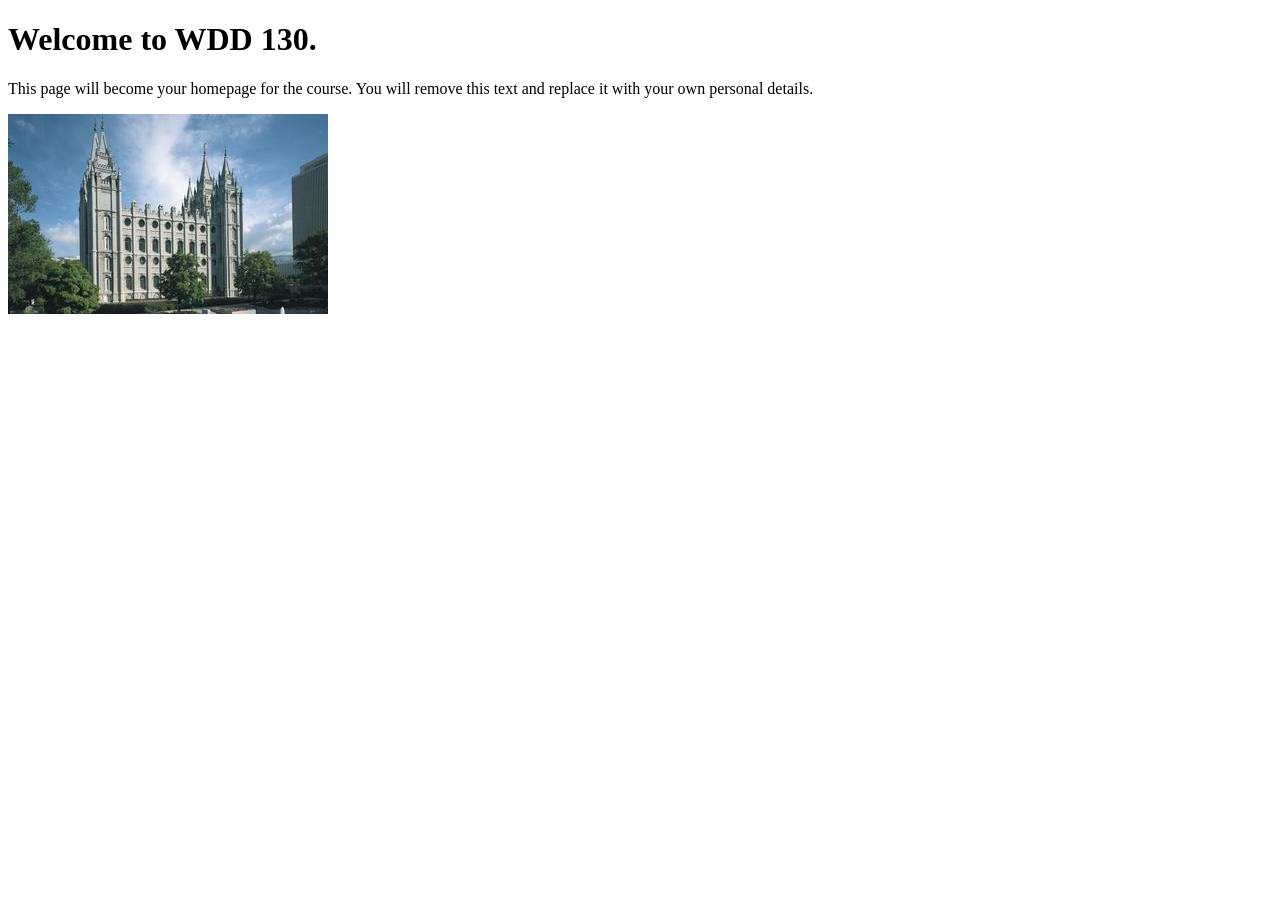
<file: index.html>
<!DOCTYPE html>
<html lang="en">
<head>
    <meta charset="UTF-8">
    <meta name="viewport" content="width=device-width, initial-scale=1.0">
    <title>WDD 130 | Personal Homepage</title>
</head>
<body>
    <h1>Welcome to WDD 130.</h1>
    <p>This page will become your homepage for the course. You will remove this text and replace it with your own personal details.</p>

    <img src="images/salt-lake-temple.jpg" alt="The Salt Lake Temple.">
</body>
</html>
</file>
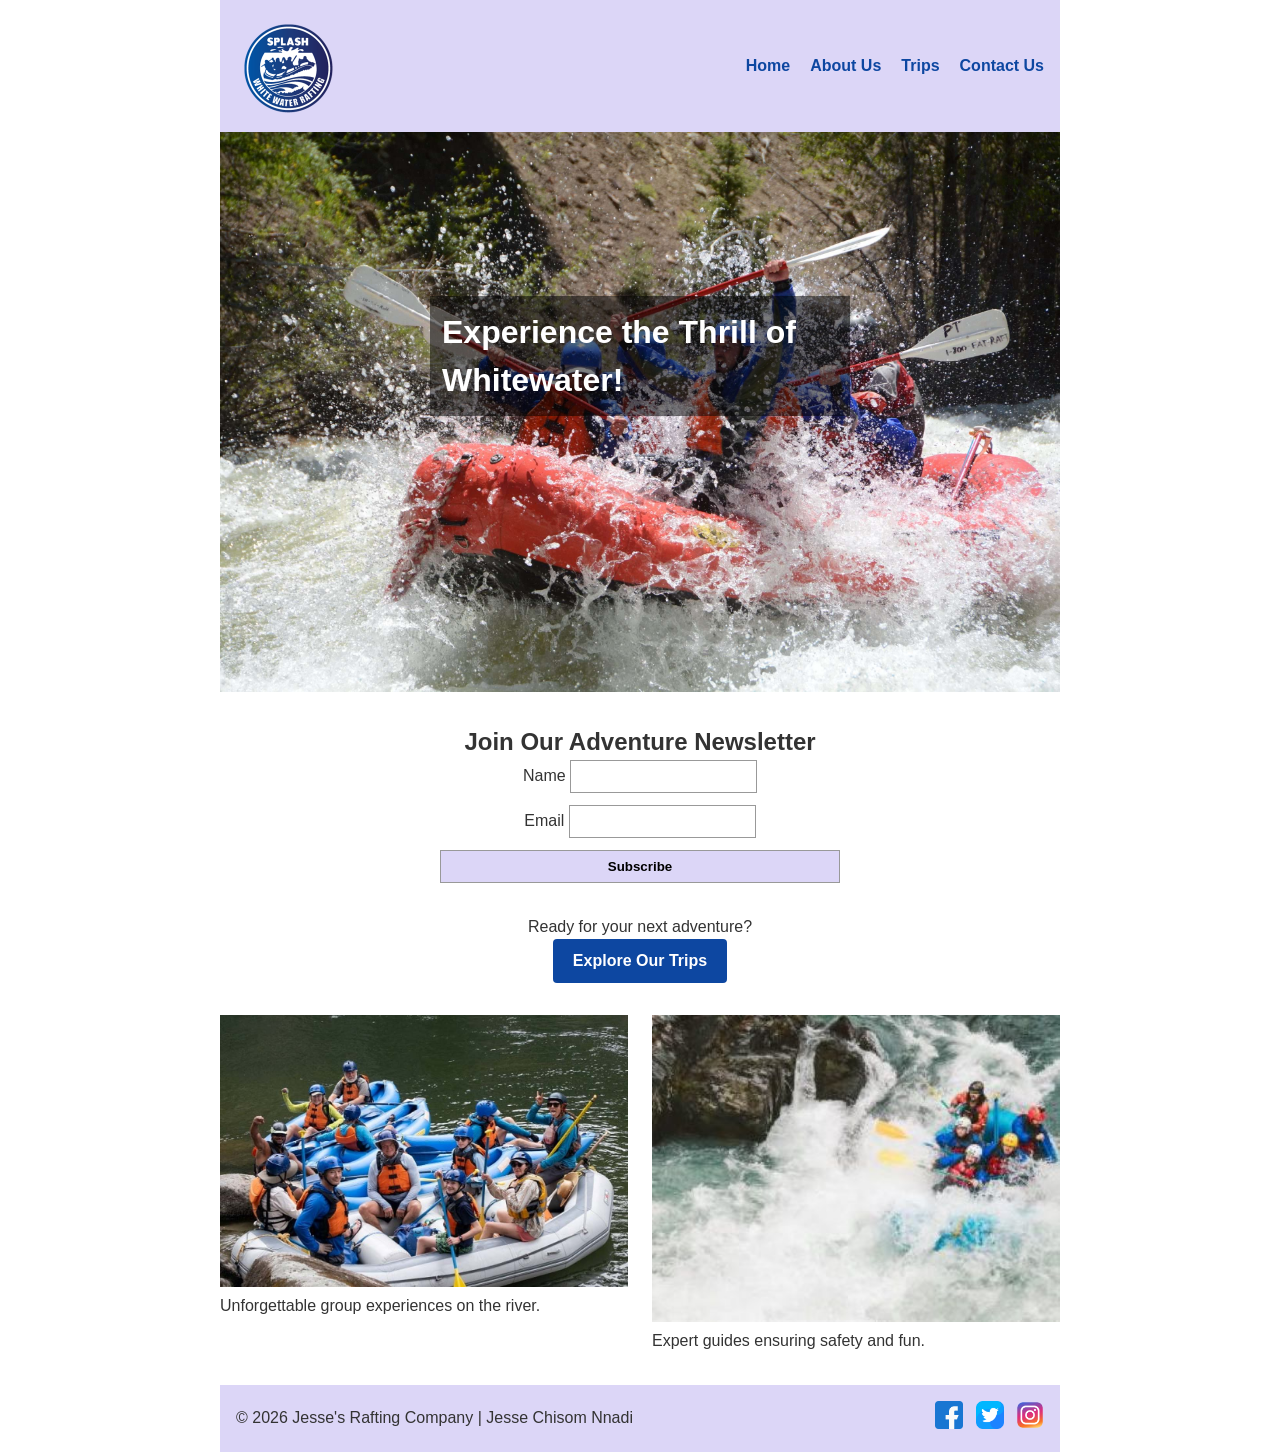
<file: wwr/index.html>
<!DOCTYPE html>
<html lang="en">
<head>
  <meta charset="UTF-8">
  <meta name="viewport" content="width=device-width, initial-scale=1.0">
  <meta name="description" content="Experience thrilling white water rafting adventures with Jesse's Rafting Company.">
  <meta name="author" content="Jesse Chisom Nnadi">
  <title>Home | Jesse's Rafting Company</title>
  <link rel="stylesheet" href="styles/rafting.css">
</head>

<body>
  <header>
    <img src="images/logo.png" alt="Rafting site logo">
    <nav>
      <a href="index.html">Home</a>
      <a href="about.html">About Us</a>
      <a href="trips.html">Trips</a>
      <a href="contact.html">Contact Us</a>
    </nav>
  </header>

  <main>
    <!-- Hero -->
    <div class="hero">
      <img src="images/hero.jpg" alt="Rafting adventure on the river">
      <h1 class="hero-text">Experience the Thrill of Whitewater!</h1>
    </div>

    <!-- Newsletter -->
    <section class="newsletter">
      <h2>Join Our Adventure Newsletter</h2>
      <form>
        <label>Name <input type="text" name="name" required></label>
        <label>Email <input type="email" name="email" required></label>
        <button type="submit">Subscribe</button>
      </form>
    </section>

    <!-- Call to Action -->
    <section class="cta">
      <p>Ready for your next adventure?</p>
      <a href="trips.html" class="btn">Explore Our Trips</a>
    </section>

    <!-- Grid Layout -->
    <section class="grid">
      <div>
        <img src="images/rafting1.jpg" alt="Group rafting on the river">
        <p>Unforgettable group experiences on the river.</p>
      </div>
      <div>
        <img src="images/rafting2.jpg" alt="Rafting guide leading adventure">
        <p>Expert guides ensuring safety and fun.</p>
      </div>
    </section>
  </main>

  <footer>
    <p>© 2026 Jesse's Rafting Company | Jesse Chisom Nnadi</p>
    <nav class="socialmedia">
      <a href="#"><img src="images/facebook.png" alt="Facebook"></a>
      <a href="#"><img src="images/twitter.png" alt="Twitter"></a>
      <a href="#"><img src="images/instagram.png" alt="Instagram"></a>
    </nav>
  </footer>
</body>
</html>
</file>
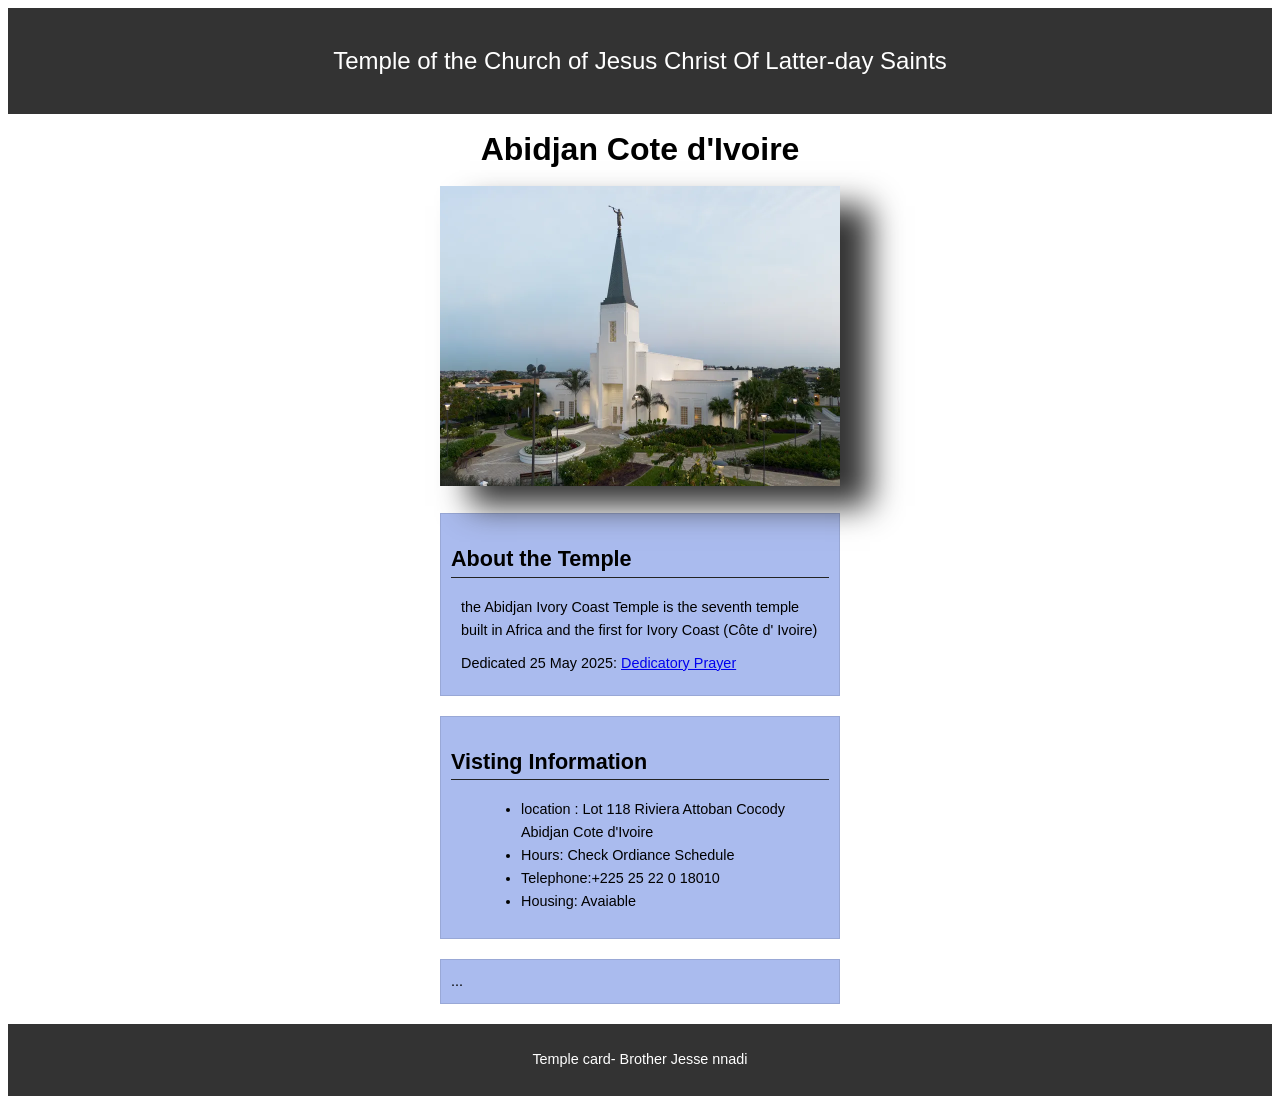
<file: temple.html>
<!DOCTYPE html>
<html lang="en">
<head>
   
   <meta charset="UTF-8">
   <meta name="viewport" content="width=device-width, initial-scale=1.0">
   <title>Temples Card- Abidjan Cote d'Ivoire</title>
   <link rel="stylesheet" href="styles/temple.css">
</head>
<body>
   <header>
      <p>Temple of the Church of Jesus Christ Of Latter-day Saints</p>
   </header>
   <main>
      <h1>Abidjan Cote d'Ivoire</h1> 
      <picture>
         <img src="styles/images/abidjan_ivory_coast_temple_exterior.webp" alt="Abidjan Cote d'Ivoire Temple">
      </picture>
      <section>
         <h2>About the Temple</h2>
         <p>the Abidjan Ivory Coast Temple is the seventh temple built in Africa and the first for Ivory Coast (Côte d' Ivoire)</p>
         <p>Dedicated 25 May 2025: <a href="https://www.thechurchnews.com/temples/2025/05/27/abidjan-ivory-coast-temple-dedicatory-prayer-elder-rasband-blessing/"> Dedicatory Prayer</a></p>
      </section>
      <section>
         <h2>Visting Information</h2>
         <ul>
            <li> location : Lot 118 Riviera Attoban Cocody Abidjan Cote d'Ivoire</li>
            <li>Hours: Check Ordiance Schedule</li>
            <li>Telephone:+225 25 22 0 18010</li>
            <li>Housing: Avaiable</li>
         </ul>
      </section>
      <section>...</section>
   </main>
   <footer>
      <p>Temple card- Brother Jesse nnadi</p>
   </footer>
</body>
</html>
</file>
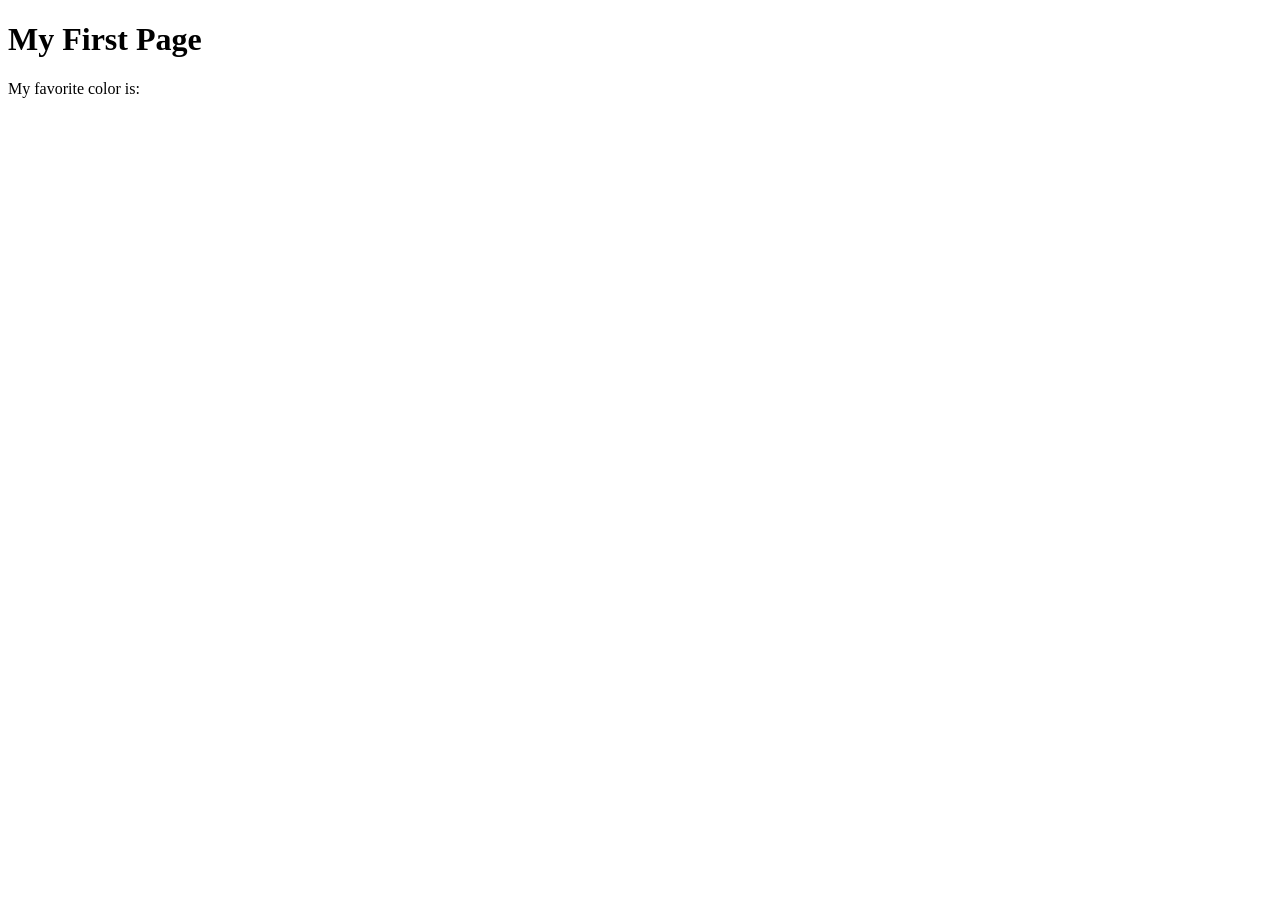
<file: week01/first-page.html>
<!DOCTYPE html>
<html lang="en">
<head>
    <meta charset="UTF-8">
    <meta name="viewport" content="width=device-width, initial-scale=1.0">
    <title>My First Page</title>
</head>
<body>
    <h1>My First Page</h1>
    <p>My favorite color is: </p>
</body>
</html>
</file>
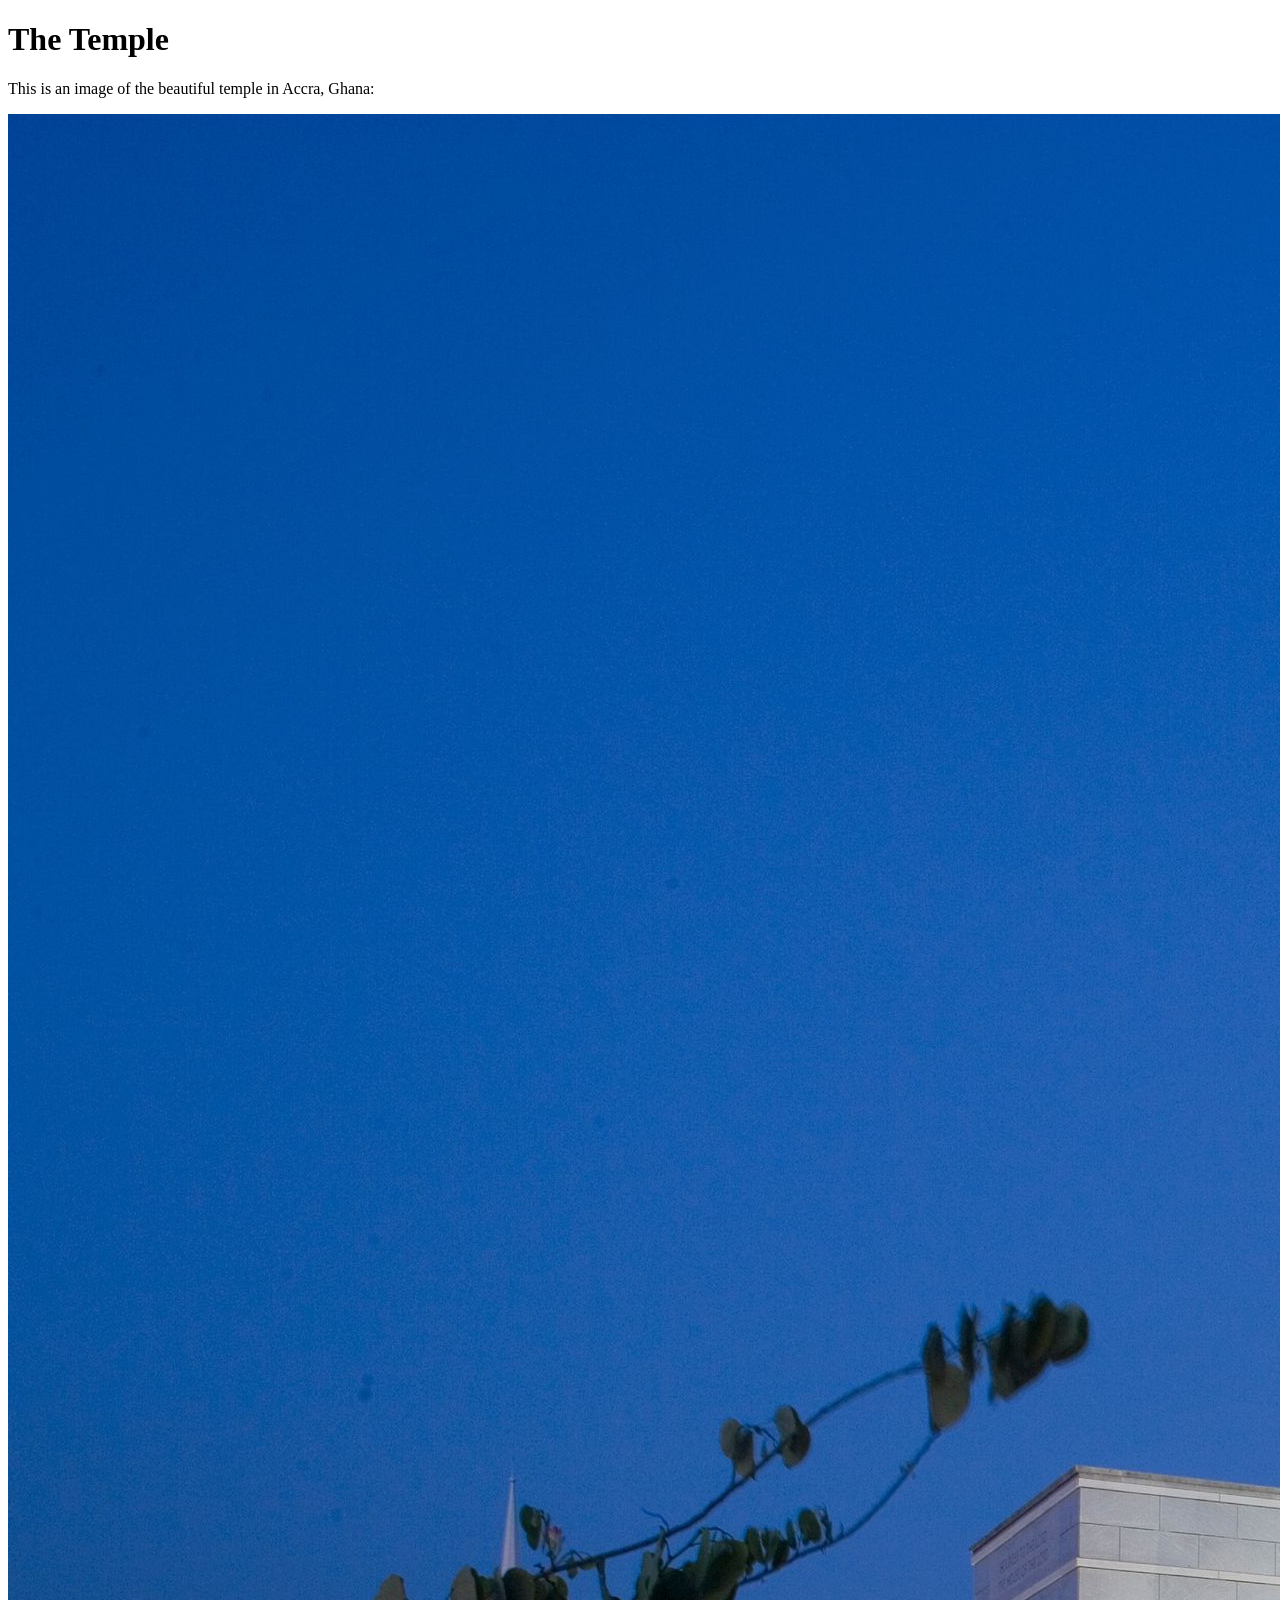
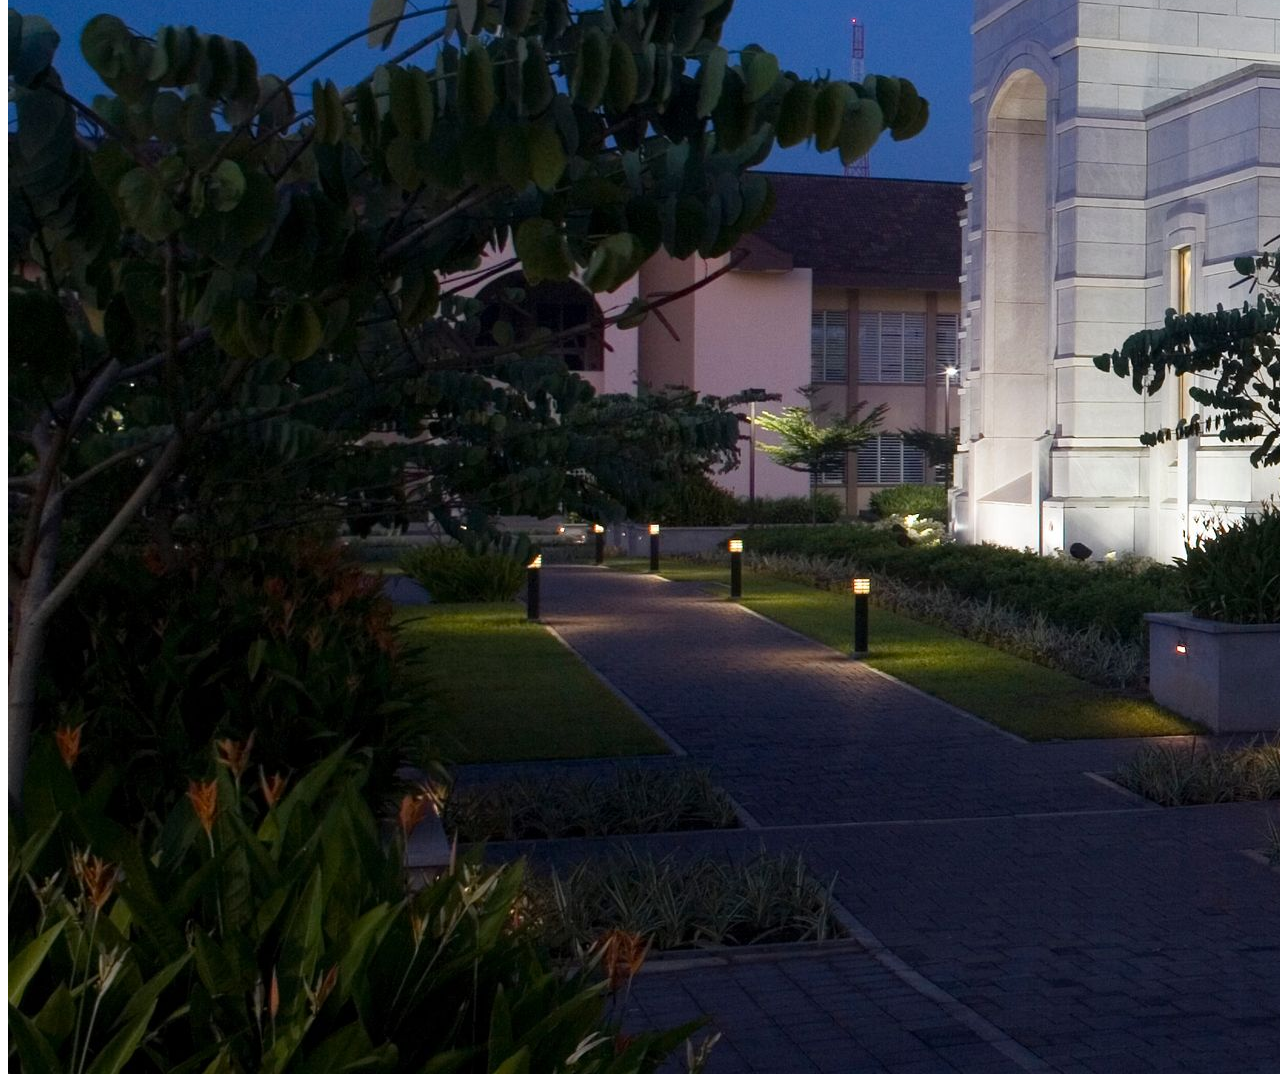
<file: week01/images.html>
<!DOCTYPE html>
<html lang="en">
<head>
    <meta charset="UTF-8">
    <meta name="viewport" content="width=device-width, initial-scale=1.0">
    <title>Temple Image</title>
</head>
<body>
    <h1>The Temple</h1>
    <p>This is an image of the beautiful temple in Accra, Ghana:</p>
    <img src="images/temple-large.jpeg" alt="The Accra Ghana Temple">
    
</body>
</html>
</file>
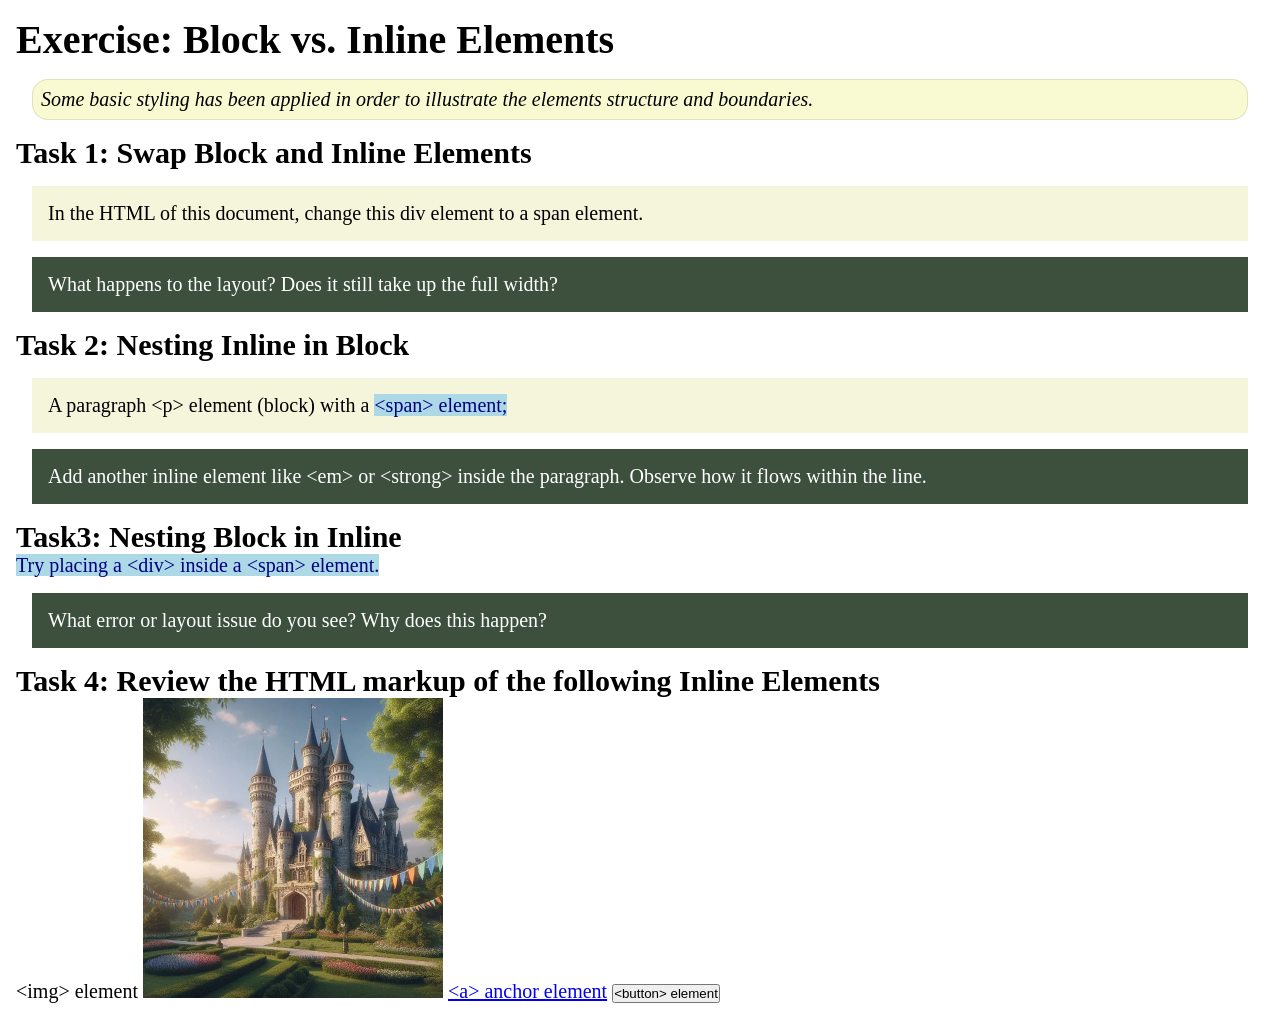
<file: week02/block-vs-inline.html>
<!DOCTYPE html>
<html lang="en">

<head>
    <meta charset="UTF-8">
    <meta name="viewport" content="width=device-width, initial-scale=1.0">
    <title>Exercise: Block vs. Inline Elements</title>
    <link rel="stylesheet" href="styles/block-vs-inline.css">
</head>

<body>
    <main>
        <h1>Exercise: Block vs. Inline Elements</h1>
        <p class="note">Some basic styling has been applied in order to illustrate the elements structure and
            boundaries.</p>

        <h2>Task 1: Swap Block and Inline Elements</h2>
        <div>In the HTML of this document, change this div element to a span element.</div>

        <p class="question">What happens to the layout? Does it still take up the full width?</p>

        <h2>Task 2: Nesting Inline in Block</h2>
        <p>A paragraph &lt;p&gt; element (block) with a <span>&lt;span&gt; element;</span></p>
        <p class="question">Add another inline element like &lt;em&gt; or &lt;strong&gt; inside the paragraph. Observe
            how it flows within the line.</p>

        <h2>Task3: Nesting Block in Inline</h2>
        <span>Try placing a &lt;div&gt; inside a &lt;span&gt; element.</span>
            <p class="question">What error or layout issue do you see? Why does this happen?</p>


            <h2>Task 4: Review the HTML markup of the following Inline Elements</h2>
        &lt;img&gt; element
        <img src="images/castle.webp" alt="placeholder image (images are inline)" width="300" height="300">
        <a href="https://churchofjesuschrist.org">&lt;a&gt; anchor element</a>
        <button type="button">&lt;button&gt; element</button>
    </main>
</body>

</html>
</file>
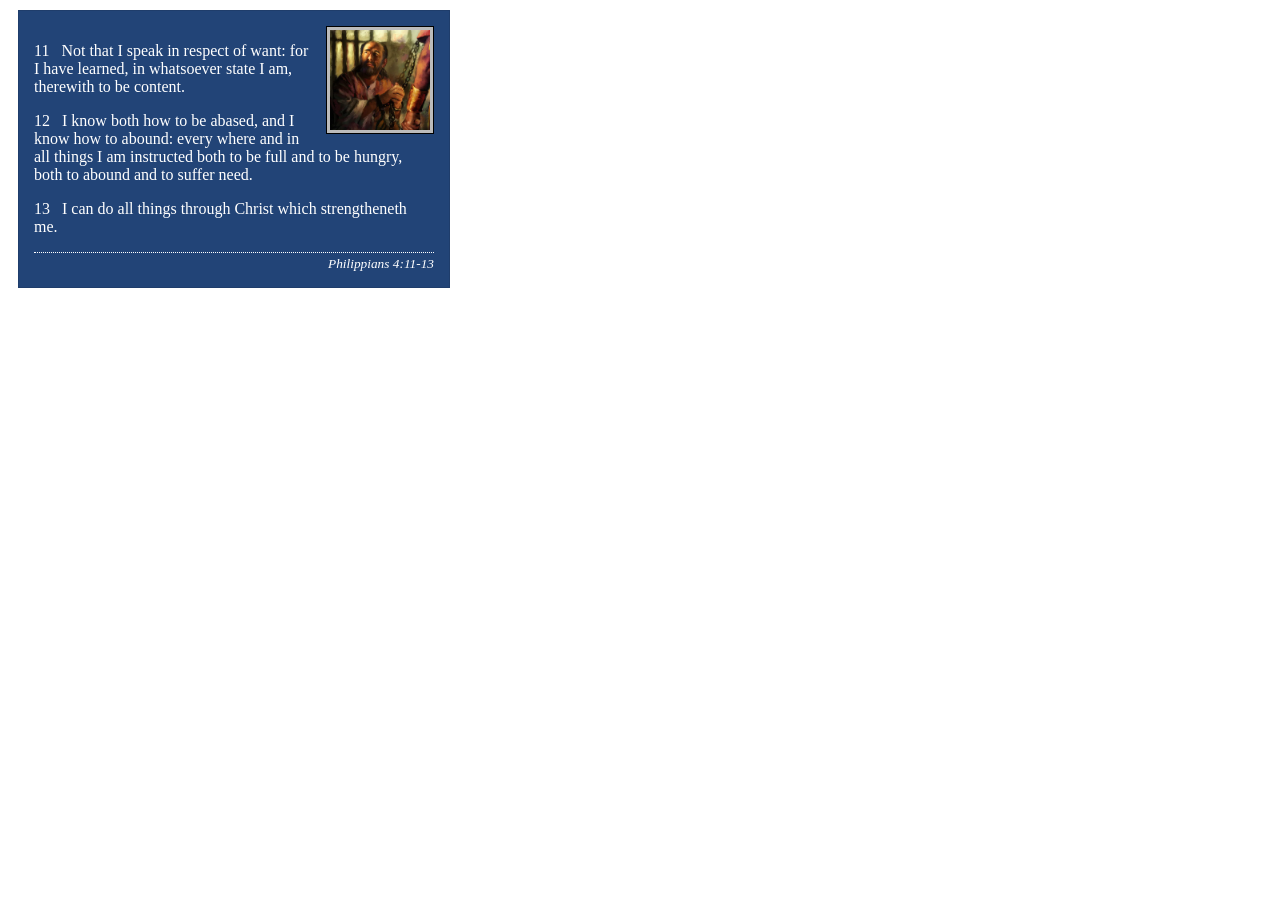
<file: week02/box-model-solution.html>
<!DOCTYPE html>
<html lang="en">
<head>
    <meta charset="UTF-8">
    <meta name="viewport" content="width=device-width, initial-scale=1.0">
    <title>Box Model Activity</title>
    <link rel="stylesheet" href="styles/box-model-solution.css">
</head>
<body>
    <main>
        <div class="callout">
            <img src="images/apostle-paul-imprisoned.webp" alt="Paul the Apostle - Imprisoned in Rome" width="200" height="200">
            <blockquote>
                <p>11 &nbsp; Not that I speak in respect of want: for I have learned, in whatsoever state I am, therewith to be content.</p>
                <p>12 &nbsp; I know both how to be abased, and I know how to abound: every where and in all things I am instructed both to be full and to be hungry, both to abound and to suffer need.</p>
                <p>13 &nbsp; I can do all things through Christ which strengtheneth me.</p>
            </blockquote>
            <cite>Philippians 4:11-13</cite>
        </div>
    </main>
</body>
</html>
</file>
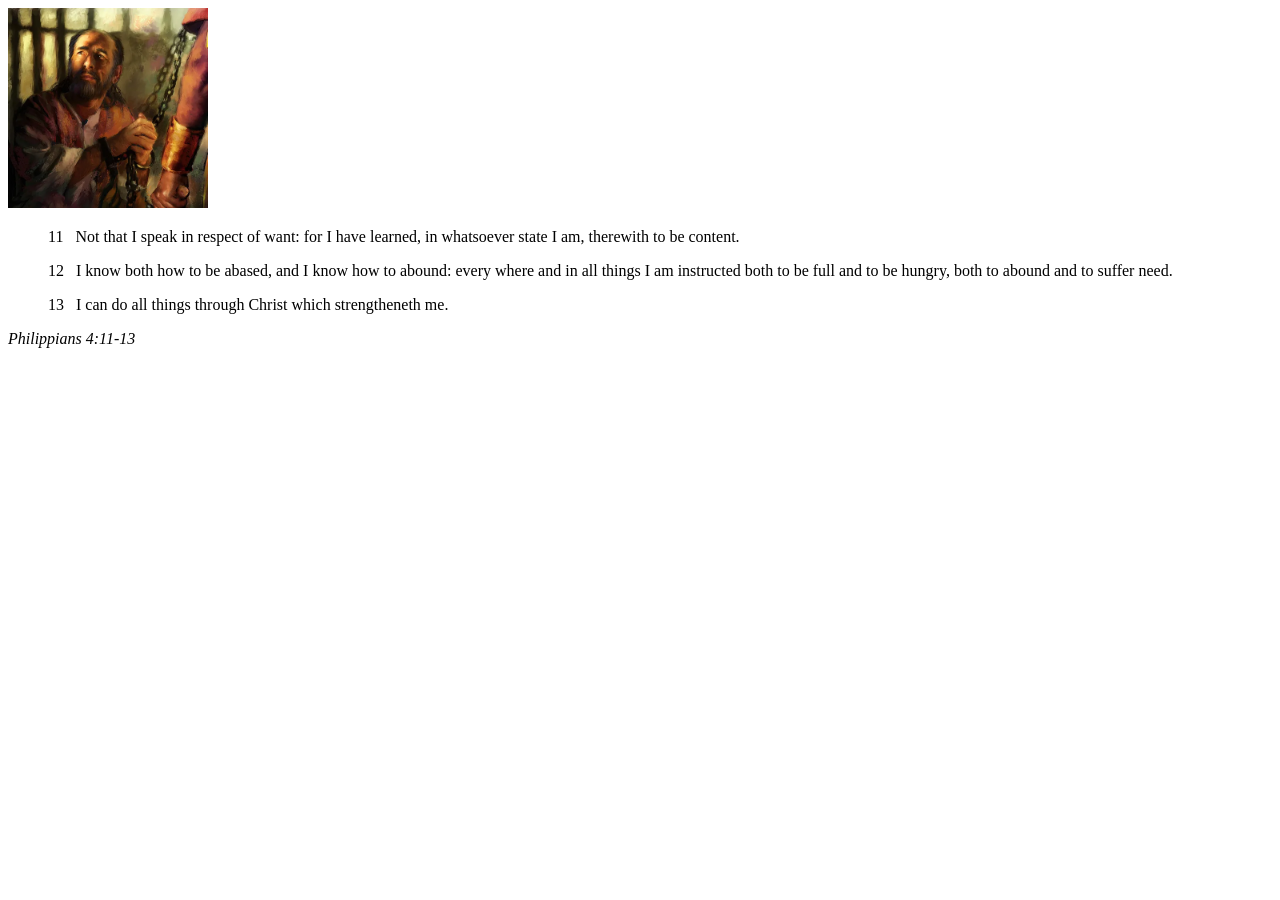
<file: week02/box-model.html>
<!DOCTYPE html>
<html lang="en">
<head>
    <meta charset="UTF-8">
    <meta name="viewport" content="width=device-width, initial-scale=1.0">
    <title>Box Model Activity</title>
</head>
<body>
    <main>
        <div class="callout">
            <img src="images/apostle-paul-imprisoned.webp" alt="Paul the Apostle - Imprisoned in Rome" width="200" height="200">
            <blockquote>
                <p>11 &nbsp; Not that I speak in respect of want: for I have learned, in whatsoever state I am, therewith to be content.</p>
                <p>12 &nbsp; I know both how to be abased, and I know how to abound: every where and in all things I am instructed both to be full and to be hungry, both to abound and to suffer need.</p>
                <p>13 &nbsp; I can do all things through Christ which strengtheneth me.</p>
            </blockquote>
            <cite>Philippians 4:11-13</cite>
        </div>
    </main>
</body>
</html>
</file>
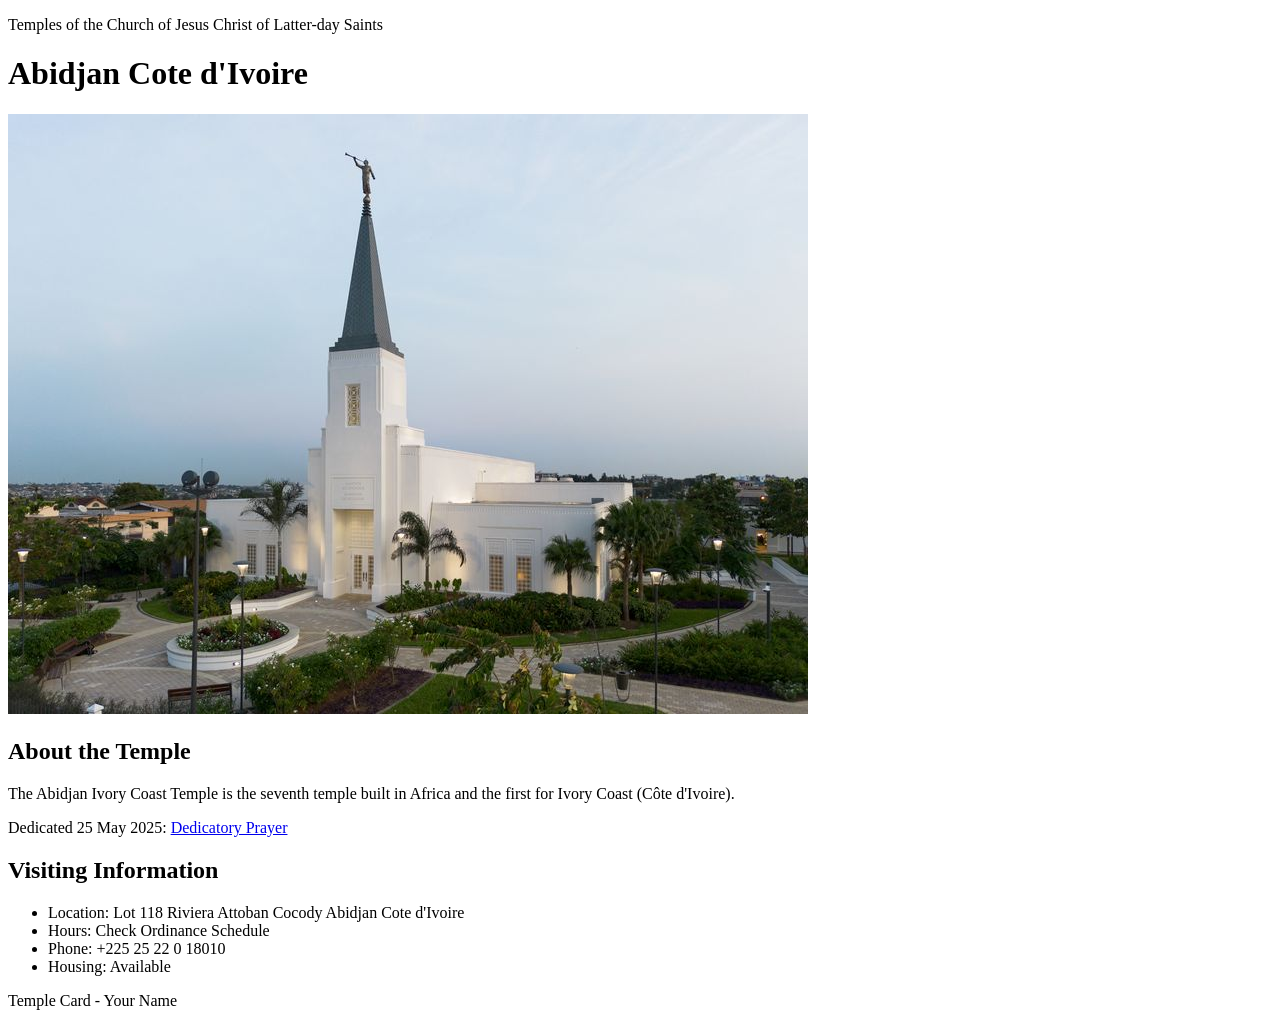
<file: week02/temple.html>
<!DOCTYPE html>
<html lang="en">

<head>
    <meta charset="UTF-8">
    <meta name="viewport" content="width=device-width, initial-scale=1.0">
    <title>Temple Card - Abidjan Cote d'Ivoire</title>
</head>

<body>
    <header>
        <p>Temples of the Church of Jesus Christ of Latter-day Saints</p>
    </header>
    <main>
        <h1>Abidjan Cote d'Ivoire</h1>
        <picture>
            <img src="images/abidjan-ivory-coast.jpeg" alt="Abidjan Cote d'Ivoire Temple">
        </picture>
        <section>
            <h2>About the Temple</h2>
            <p>The Abidjan Ivory Coast Temple is the seventh temple built in Africa and the first for Ivory Coast (Côte
                d'Ivoire).</p>
            <p>Dedicated 25 May 2025: <a
                    href="https://www.churchofjesuschrist.org/temples/dedicatory-prayer/abidjan-ivory-coast-temple/2025-05-25?lang=eng"
                    target="_blank" rel="noopener noreferrer">Dedicatory Prayer</a></p>
        </section>
        <section>
            <h2>Visiting Information</h2>
            <ul>
                <li>Location: Lot 118 Riviera Attoban Cocody Abidjan Cote d'Ivoire</li>
                <li>Hours: Check Ordinance Schedule</li>
                <li>Phone: +225 25 22 0 18010</li>
                <li>Housing: Available</li>
            </ul>
        </section>
    </main>
    <footer>
        <p>Temple Card - Your Name</p>
    </footer>
</body>

</html>
</file>
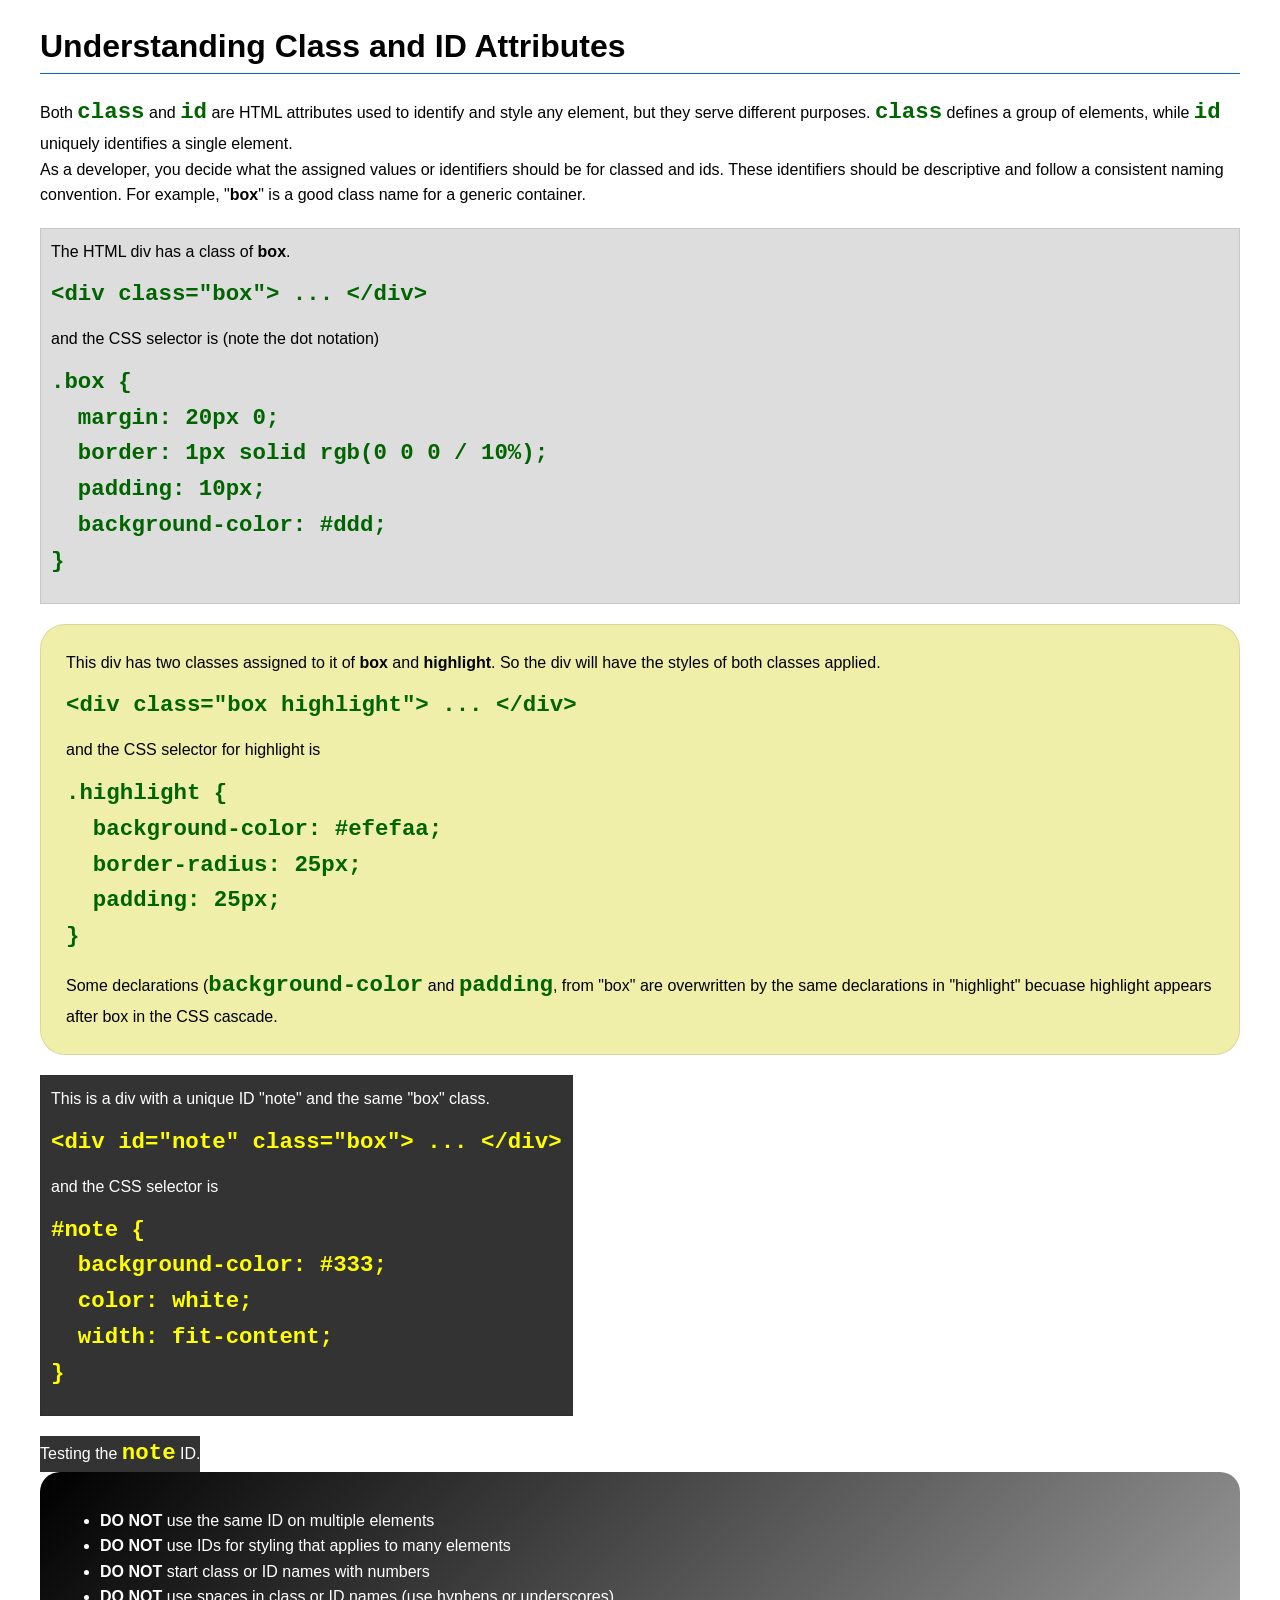
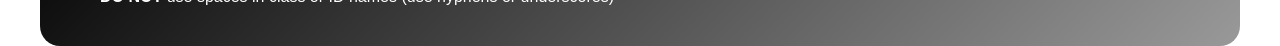
<file: week03/class-and-id.html>
<!DOCTYPE html>
<html lang="en">

<head>
    <meta charset="UTF-8">
    <meta name="viewport" content="width=device-width, initial-scale=1.0">
    <title>Class vs ID Attributes</title>
    <link rel="stylesheet" href="styles/class-and-id.css">
</head>

<body>
    <h1>Understanding Class and ID Attributes</h1>
    <p>Both <code>class</code> and <code>id</code> are HTML attributes used to identify and style any element, but they
        serve different purposes. <code>class</code> defines a group of elements, while <code>id</code> uniquely
        identifies a single element.</p>
    <p>As a developer, you decide what the assigned values or identifiers should be for classed and ids. These
        identifiers should be
        descriptive and follow a consistent naming convention. For example, "<strong>box</strong>" is a good class name
        for a generic container.</p>
    <div class="box">
        <p>The HTML div has a class of <strong>box</strong>.</p>
        <pre><code class="html">&lt;div class="box"&gt; ... &lt;/div&gt;</code></pre>
        and the CSS selector is (note the dot notation)
        <pre><code class="css">.box {
  margin: 20px 0;
  border: 1px solid rgb(0 0 0 / 10%);
  padding: 10px;
  background-color: #ddd; 
}</code></pre>
    </div>

    <div class="box highlight">
        <p>This div has two classes assigned to it of <strong>box</strong> and <strong>highlight</strong>. So the div
            will have the styles of both classes applied.</p>
        <pre><code class="html">&lt;div class="box highlight"&gt; ... &lt;/div&gt;</code></pre>
        and the CSS selector for highlight is
        <pre><code class="css">.highlight {
  background-color: #efefaa;
  border-radius: 25px;
  padding: 25px;
}</code></pre>
<p>Some declarations (<code>background-color</code> and <code>padding</code>, from "box" are overwritten by the same declarations in "highlight" becuase highlight appears after box in the CSS cascade.</p>
    </div>

    <div id="note" class="box">
        <p>This is a div with a unique ID "note" and the same "box" class.</p>
        <pre><code class="html">&lt;div id="note" class="box"&gt; ... &lt;/div&gt;</code></pre>
        and the CSS selector is
        <pre><code class="css">#note {
  background-color: #333;
  color: white;
  width: fit-content;
}</code></pre>
    </div>

    <div id="note">
        <p>Testing the <code>note</code> ID.</p>
    </div>

    <section id="best-practice">
        <ul>
            <li><strong>DO NOT</strong> use the same ID on multiple elements</li>
            <li><strong>DO NOT</strong> use IDs for styling that applies to many elements</li>
            <li><strong>DO NOT</strong> start class or ID names with numbers</li>
            <li><strong>DO NOT</strong> use spaces in class or ID names (use hyphens or underscores)</li>
        </ul>
    </section>




</body>

</html>
</file>
<file: wwr/styles/rafting.css>
:root {
  --accent2-color: #dcd6f7;
  --heading-font: Arial, sans-serif;
  --body-font: Verdana, sans-serif;
}

/* Reset */
*, *::before, *::after {
  margin: 0;
  padding: 0;
  box-sizing: border-box;
}

/* Global */
body {
  font-family: var(--body-font);
  color: #333;
  line-height: 1.5;
}

header, main, footer {
  max-width: 840px;
  width: 100%;
  margin: 0 auto;
}

/* ================= HEADER ================= */

header {
  background-color: var(--accent2-color);
  padding: 16px;
  display: flex;
  justify-content: space-between;
  align-items: center;
}

header img {
  width: 100px;
}

header nav {
  display: flex;
  gap: 20px;
}

header nav a {
  text-decoration: none;
  color: #0d47a1;
  font-weight: bold;
}

/* ================= HERO ================= */

.hero {
  position: relative;
  margin-bottom: 32px;
}

.hero img {
  width: 100%;
  height: auto;
  display: block;
}

.hero-text {
  position: absolute;
  top: 40%;
  left: 50%;
  transform: translate(-50%, -50%);
  color: white;
  font-size: 2rem;
  font-family: var(--heading-font);
  background: rgba(0,0,0,0.5);
  padding: 12px;
}

.hero article {
  text-align: center;
  margin-top: 16px;
}

.hero article img {
  border-radius: 4px;
  margin-bottom: 12px;
}

/* ================= NEWSLETTER ================= */

.newsletter {
  margin: 32px 0;
  text-align: center;
}

.newsletter form {
  display: flex;
  flex-direction: column;
  gap: 12px;
  max-width: 400px;
  margin: 0 auto;
}

.newsletter input {
  padding: 8px;
  border: 1px solid #999;
}

/* ================= CTA ================= */

.cta {
  text-align: center;
  margin: 32px 0;
}

.cta .btn {
  display: inline-block;
  padding: 10px 20px;
  background-color: #0d47a1;
  color: white;
  text-decoration: none;
  font-weight: bold;
  border-radius: 4px;
}

.cta .btn:hover {
  background-color: #08306b;
}

/* ================= GRID ================= */

.grid {
  display: grid;
  grid-template-columns: 1fr 1fr;
  gap: 24px;
  margin: 32px 0;
}

.grid img {
  width: 100%;
  height: auto;
}

/* ================= COMPANY INFO ================= */

.company-info {
  text-align: center;
  margin: 32px 0;
}

.company-info h1 {
  font-family: var(--heading-font);
  margin-bottom: 12px;
}

/* ================= CONTACT GRID ================= */

.contact-grid {
  display: grid;
  grid-template-columns: 1fr 1fr;
  gap: 24px;
  margin-bottom: 32px;
}

/* Map */
.map iframe {
  width: 100%;
  height: 300px;
  border: 1px solid #ccc;
}

/* ================= FORM ================= */

.contact-form {
  display: flex;
  flex-direction: column;
  gap: 12px;
}

.contact-form input,
.contact-form textarea {
  width: 100%;
  padding: 8px;
  border: 1px solid #999;
}

.contact-form textarea {
  height: 80px;
}

fieldset {
  border: none;
}

fieldset label {
  display: block;
  margin: 4px 0;
}

.checkbox {
  font-size: 0.9rem;
}

button {
  padding: 8px;
  background-color: var(--accent2-color);
  border: 1px solid #999;
  cursor: pointer;
  font-weight: bold;
}

button:hover {
  background-color: #c5bdf0;
}

/* ================= EMPLOYEES ================= */

.employees {
  border: 1px solid #999;
  padding: 16px;
  margin-bottom: 32px;
}

.employees h2 {
  text-align: center;
  margin-bottom: 16px;
  font-family: var(--heading-font);
}

.employee-cards {
  display: flex;
  justify-content: space-around;
}

.employee-cards img {
  width: 120px;
}

.employee-cards figure {
  text-align: center;
}

/* ================= TRIPS ================= */

.trip-descriptions {
  display: grid;
  grid-template-columns: 1fr 1fr 1fr;
  gap: 24px;
  margin: 32px 0;
}

.trip-descriptions img {
  width: 100%;
  height: auto;
}

.trip-descriptions article {
  text-align: center;
}

.trips-table table {
  width: 100%;
  border-collapse: collapse;
  margin-top: 16px;
}

.trips-table th, .trips-table td {
  border: 1px solid #999;
  padding: 8px;
  text-align: center;
}

.trips-table th {
  background-color: var(--accent2-color);
}

/* ================= ABOUT PAGE ================= */

/* History Section */
.history {
  margin: 32px 0;
}

.history h2 {
  text-align: center;
  font-family: var(--heading-font);
  margin-bottom: 16px;
}

.history-grid {
  display: grid;
  grid-template-columns: 1fr 1fr 1fr;
  gap: 24px;
  align-items: center;
}

.history-text {
  font-size: 1rem;
  line-height: 1.6;
}

.history-image img {
  width: 100%;
  height: auto;
  border-radius: 4px;
  border: 1px solid #ccc;
}

/* Adventures Section */
.adventures {
  margin: 32px 0;
}

.adventures h2 {
  text-align: center;
  font-family: var(--heading-font);
  margin-bottom: 16px;
}

.adventure-gallery {
  display: grid;
  grid-template-columns: repeat(auto-fit, minmax(160px, 1fr));
  gap: 16px;
}

.adventure-gallery figure {
  text-align: center;
}

.adventure-gallery img {
  width: 100%;
  height: auto;
  border-radius: 4px;
}

.adventure-gallery figcaption {
  margin-top: 8px;
  font-size: 0.9rem;
  color: #555;
}

/* ================= FOOTER ================= */

footer {
  background-color: var(--accent2-color);
  padding: 16px;
  display: flex;
  justify-content: space-between;
  align-items: center;
}

.socialmedia img {
  width: 28px;
  margin-left: 8px;
}
</file>
<file: styles/temple.css>
body {
   font-family: Arial, sans-serif;
   line-height: 1.6;
}
header, footer{
   background-color: #333;
   color: #fff;
   padding: 10px;
   text-align: center;
   font-size: 1.5rem;
}
main {
   width: 400px;
   margin: 0 auto;
}
h1 {
   margin: 10px;
   text-align: center;
}
h2{
   border-bottom: 1px solid #222;
}
img {
   width: 100%;
   height: auto;
   box-shadow: 30px 20px 30px #333;
}
section {
   margin: 20px 0;
   border: 1px solid rgb(0 0 0/10%);
   padding: 10px;
   background-color: #abe;
   font-size: .9rem;
}
section p {
   margin: 10px;
}
ul {
   margin-left: 30px;
}
footer {
   font-size: .9rem;
}
</file>
<file: week02/styles/block-vs-inline.css>
* {
    margin: 0;
    padding: 0;
}

body {
    font-size: 20px;
    margin: 1rem;
}

p,
div {
    background-color: beige;
    margin: 1rem;
    padding: 1rem;
}

span {
    color: navy;
    background-color: lightblue;
}

code {
    margin: 0;
    padding: 0;
    color: green;
    font-size: 1.2rem;
}

.note {
    font-style: italic;
    background-color: lightgoldenrodyellow;
    border-radius: 1rem;
    border: 1px solid rgb(0 0 0 / 10%);
    margin: 1rem;
    padding: .5rem;
}

.question {
    background-color: #3d503d;
    color: #fff;
}
</file>
<file: week02/styles/box-model-solution.css>
.callout {
    max-width: 400px;
    margin: 10px;
    border: 1px solid rgba(0, 0, 0, .1);
    padding: 15px;
    background-color: #247;
    color: #fff;
}

.callout img {
    float: right;
    margin: 0 0 10px 15px;
    border: 1px solid #000;
    padding: 3px;
    background-color: #bbb;
    width: 100px;
    height: auto;

}

blockquote {
    margin: 0;
}

cite {
    display: block;
    border-top: 1px dotted #fff;
    padding-top: 3px;
    text-align: right;
    font-size: smaller;
}
</file>
<file: week03/styles/class-and-id.css>
body {
    font-family: Arial, sans-serif;
    line-height: 1.6;
    margin: 0;
    padding: 0 40px;
}

h1 {
    border-bottom: 1px solid rgb(0 110 182);
    padding-bottom: 0;
}



p {
    margin: 0;
}

code {
    color: darkgreen;
    font-weight: 700;
    font-size: 1.4rem;
}

/* Class examples - can be reused */

.box {
    margin: 20px 0;
    border: 1px solid rgb(0 0 0 / 10%);
    padding: 10px;
    background-color: #ddd; /* this is shorthand for #dddddd */
}

.highlight {
    background-color: #efefaa;
    border-radius: 25px;
    padding: 25px;
}

/* ID examples - should be unique */

#note {
    background-color: #333;
    color: white;
    width: fit-content;
}

#note code {
    color: yellow;
}

#best-practice {
    background: linear-gradient(135deg, #000 0%, #999 100%);
    color: white;
    border-radius: 20px;
    padding: 20px
}
</file>
